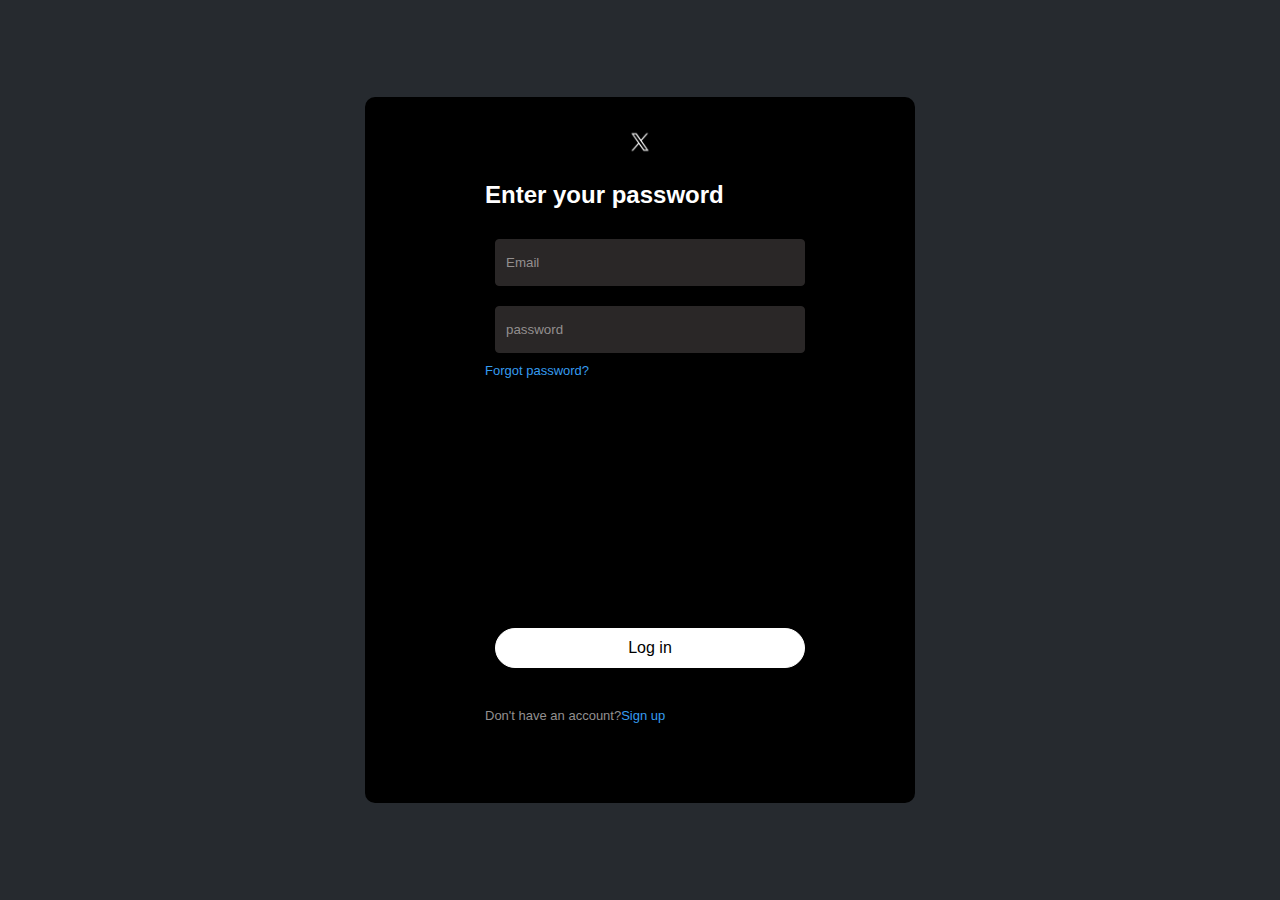
<file: index.html>
<!DOCTYPE html>
<html lang="en">
<head>
    <meta charset="UTF-8">
    <meta name="viewport" content="width=device-width, initial-scale=1.0">
    <title>Twitter login page</title>
    <link rel="stylesheet" href="/css/login.css">
</head>
<div class="login-box">
<body>
    <img src="asset/twitter (3).png" class="logo">
    <h2 class="login-enter" >Enter your password</h2>
<!--start of form-->
<form>
    <input type="text" placeholder="Email">
    <input type="text" placeholder="password">
    <P>Forgot password?</P>

</form>
<!--end of form-->
<!--new button-->
<a href="home page.html" class="btn"> Log in </a>
<p>Don't have an account?<a href="#">Sign up</a></p>

</div>
</body>
</html>
</file>
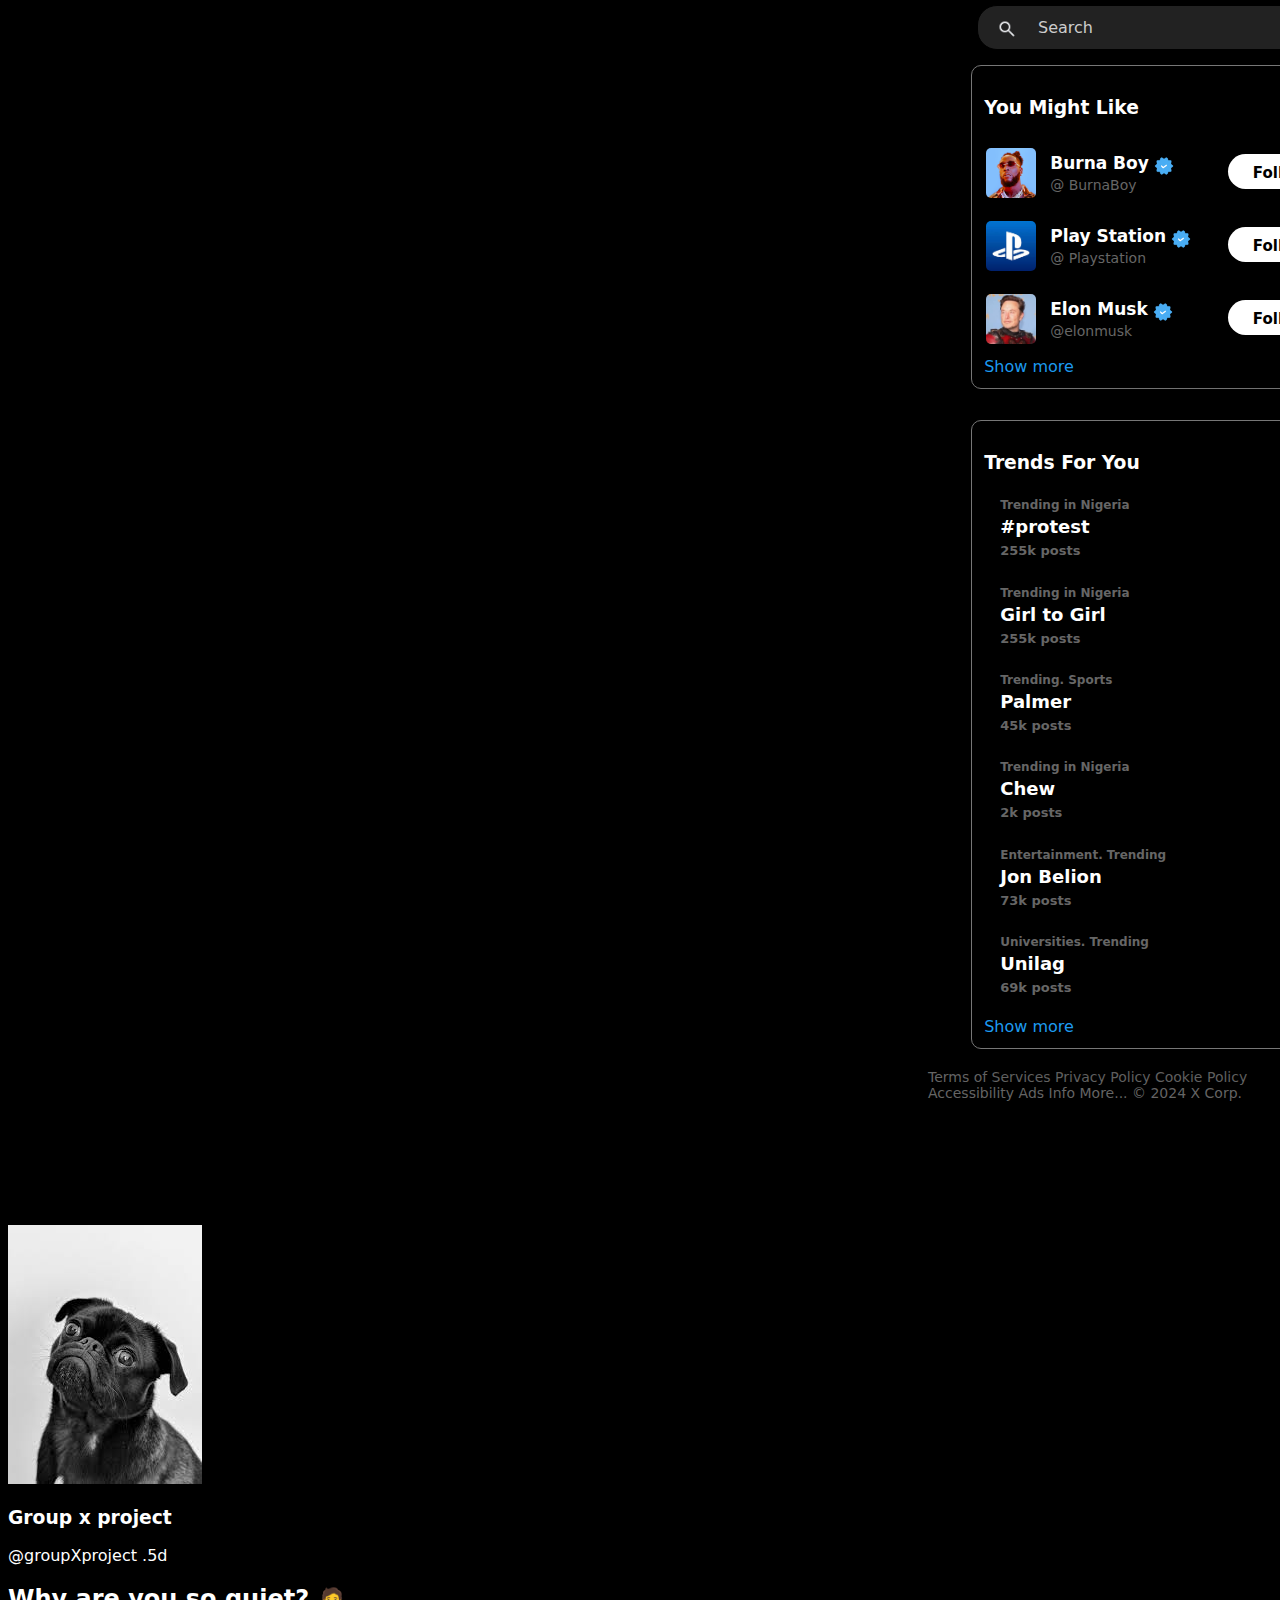
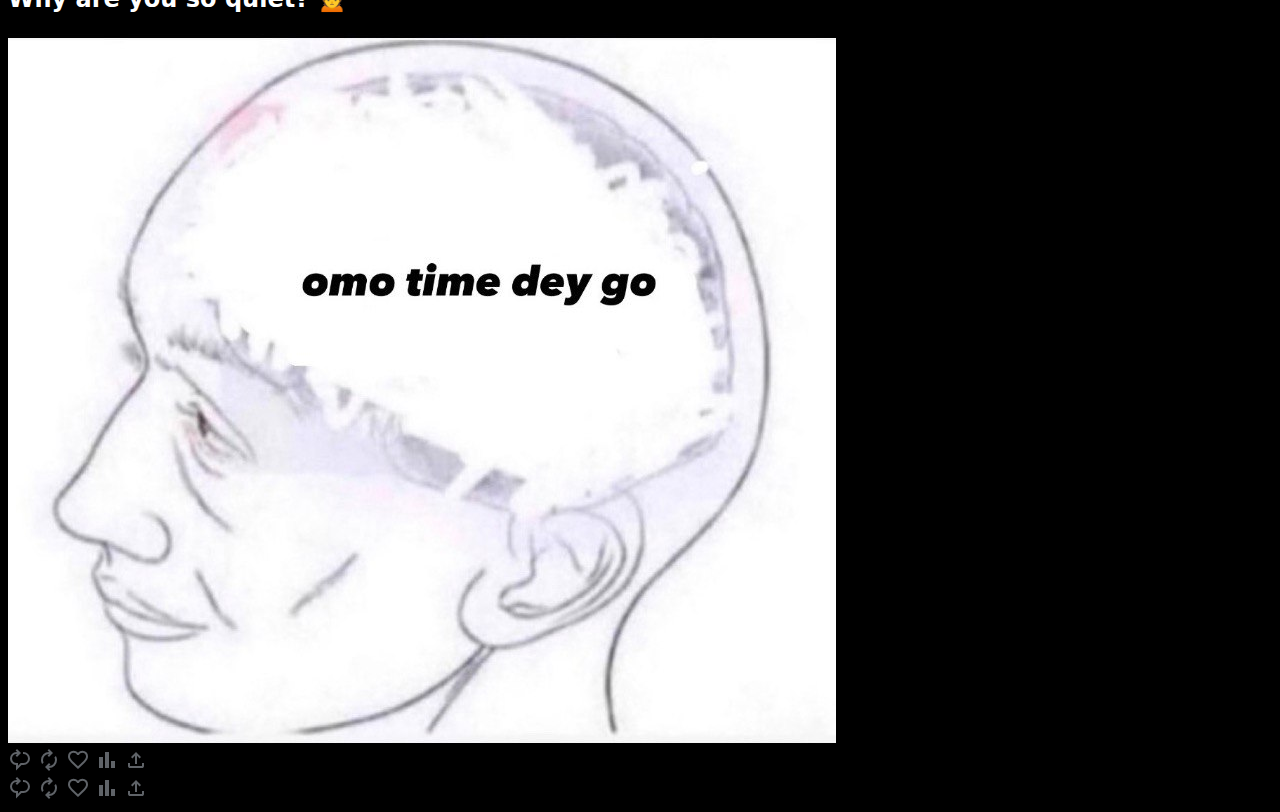
<file: explore.html>
<!DOCTYPE html>
<html lang="en">
<head>
    <meta charset="UTF-8">
    <meta name="viewport" content="width=device-width, initial-scale=1.0">
    <title>Explore</title>
    <link rel="stylesheet" href="explore.css">
    <link rel="preconnect" href="https://fonts.googleapis.com">
<link rel="preconnect" href="https://fonts.gstatic.com" crossorigin>
<link href="https://fonts.googleapis.com/css2?family=Roboto:ital,wght@0,100;0,300;0,400;0,500;0,700;0,900;1,100;1,300;1,400;1,500;1,700;1,900&display=swap" rel="stylesheet">
</head>
<body>
    <div class="left#-bar">
    <nav>
        <div class="search-panel-container">
       
        <div class="search-box">
            <input type="text" id="searchInput" placeholder="Search" oninput="filterSuggestions()">
            <img src="images/search.png" alt="Search icon">
        </div>
        </div>

    </nav>
    
    <section class="stage1">
        
        

        <div class="recipeee">
            
            <div class="container">
                <h3>You Might Like</h3>
                <div class="text-title">
                    <div class="img-el">
                        <div class="img"> <img src="images/burna.jpg" alt=" logo"></div>
                    </div>
                   <div class="titles">
                    <span class="title"> <h3> Burna Boy</h3> <img src="images/verified.png" alt=""></span>
                    <span class="text"> <p> @ BurnaBoy</p></span>
                   </div> 
                    <button class="btnrecipe">
                        Follow 
                   </button>
                </div>
               

                <div class="text-title">
                    <div class="img-el">
                        <div class="img"> <img src="images/play.jpg" alt=" logo"></div>
                    </div>
                   <div class="titles">
                    <span class="title"> <h3> Play Station</h3> <img src="images/verified.png" alt=""></span>
                    <span class="text"> <p> @ Playstation</p></span>
                   </div> 

                    <button class="btnrecipe">
                        Follow 
                   </button>
                </div>
               
                <div class="text-title">
                    <div class="img-el">
                        <div class="img"> <img src="images/elon.jpg" alt=" logo"></div>
                    </div>
                   <div class="titles">
                    <span class="title"> <h3> Elon Musk</h3> <img src="images/verified.png" alt=""></span>
                    <span class="text"> <p> @elonmusk</p></span>
                   </div> 
                    <button class="btnrecipe">
                        Follow 
                   </button>
                </div>

                <a href="#">Show more</a>
          
            </div>
        </div>
    </section>

    <section class="stage2">

        

        <div class="recipeee2">
            
            <div class="container2">
                <h3>Trends For You</h3>
                <div class="text-title2">
            
                        <div class="titles2">
                            <span class="title2"> <h3> Trending in Nigeria</h3></span>
                            <span class="text2"> <p> #protest</p></span>
                            <span class="2text"> <h4> 255k posts </h4></span>
                           </div> 
                            <button class="btnrecipe2">
                          <img src="images/morehoriz.png" alt="">
                           </button>
                    </div>

                    <div class="text-title2">
                   
                              <div class="titles2">
                                  <span class="title2"> <h3> Trending in Nigeria</h3></span>
                                  <span class="text2"> <p> Girl to Girl</p></span>
                                  <span class="2text"> <h4> 255k posts </h4></span>
                                 </div> 
                                  <button class="btnrecipe2">
                                <img src="images/morehoriz.png" alt="">
                                 </button>
                          </div>

                          <div class="text-title2">
                           
                                  <div class="titles2">
                                      <span class="title2"> <h3> Trending. Sports</h3></span>
                                      <span class="text2"> <p> Palmer</p></span>
                                      <span class="2text"> <h4> 45k posts </h4></span>
                                     </div> 
                                      <button class="btnrecipe2">
                                    <img src="images/morehoriz.png" alt="">
                                     </button>
                              </div>

                              <div class="text-title2">
                               
                                      <div class="titles2">
                                          <span class="title2"> <h3> Trending in Nigeria</h3></span>
                                          <span class="text2"> <p> Chew</p></span>
                                          <span class="2text"> <h4> 2k posts </h4></span>
                                         </div> 
                                          <button class="btnrecipe2">
                                        <img src="images/morehoriz.png" alt="">
                                         </button>
                                  </div>

                                  <div class="text-title2">
                                   
                                          <div class="titles2">
                                              <span class="title2"> <h3> Entertainment. Trending</h3></span>
                                              <span class="text2"> <p> Jon Belion</p></span>
                                              <span class="2text"> <h4> 73k posts </h4></span>
                                             </div> 
                                              <button class="btnrecipe2">
                                            <img src="images/morehoriz.png" alt="">
                                             </button>
                                      </div>

                                      <div class="text-title2">
                                      
                                              <div class="titles2">
                                                  <span class="title2"> <h3> Universities. Trending</h3></span>
                                                  <span class="text2"> <p> Unilag</p></span>
                                                  <span class="2text"> <h4> 69k posts </h4></span>
                                                 </div> 
                                                  <button class="btnrecipe2">
                                                <img src="images/morehoriz.png" alt="">
                                                 </button>
                                          </div>

                                          <a href="#"> Show more</a>
                </div>
               
                </div>

                 
            
        </div>
    </section>

    <footer>
        <div class="foot">
            <p>Terms of Services   Privacy Policy  Cookie Policy <br> Accessibility Ads Info More... &copy; 2024 X Corp. </p>
              
        </div>
    </footer>
    
<script src="explore.js"></script>
</body>
</html><section  class=" middle1">
    <div class="post">
       <div class="post_avatar">
           <img src="images.jpg" alt="">
       </div>
       <div class="post_body">
           <div class="post_header">
               <div class="post_headertext">
                   <h3>
                       Group x project</h3><div class="fix">@groupXproject .5d</div> 
                   
               </div>
               <div class="post_headerdescription">
                   <h2>Why are you so quiet? &#128589</h2></p>
               </div>
           </div>
           <img src="photo_2024-09-30_12-27-59.jpg" alt="">
   
           <div class="post_footer">
               <i class="material-icons"><svg xmlns="http://www.w3.org/2000/svg" height="24px" viewBox="0 -960 960 960" width="24px" fill="#5f6368"><path d="M320-60v-221q-101-8-170.5-82T80-540q0-109 75.5-184.5T340-800h27l-63-64 56-56 160 160-160 160-56-56 63-64h-27q-75 0-127.5 52.5T160-540q0 75 52.5 127.5T340-360h60v107l107-107h113q75 0 127.5-52.5T800-540q0-75-52.5-127.5T620-720h-20v-80h20q109 0 184.5 75.5T880-540q0 109-75.5 184.5T620-280h-80L320-60Z" ></svg></i>
         
                   <i class="material-icons"><svg xmlns="http://www.w3.org/2000/svg" height="24px" viewBox="0 -960 960 960" width="24px" fill="#5f6368"><path d="M204-318q-22-38-33-78t-11-82q0-134 93-228t227-94h7l-64-64 56-56 160 160-160 160-56-56 64-64h-7q-100 0-170 70.5T240-478q0 26 6 51t18 49l-60 60ZM481-40 321-200l160-160 56 56-64 64h7q100 0 170-70.5T720-482q0-26-6-51t-18-49l60-60q22 38 33 78t11 82q0 134-93 228t-227 94h-7l64 64-56 56Z"/></svg></i>
                   
                   
                      <i class="material-icons"><svg xmlns="http://www.w3.org/2000/svg" height="24px" viewBox="0 -960 960 960" width="24px" fill="#5f6368"><path d="m480-120-58-52q-101-91-167-157T150-447.5Q111-500 95.5-544T80-634q0-94 63-157t157-63q52 0 99 22t81 62q34-40 81-62t99-22q94 0 157 63t63 157q0 46-15.5 90T810-447.5Q771-395 705-329T538-172l-58 52Zm0-108q96-86 158-147.5t98-107q36-45.5 50-81t14-70.5q0-60-40-100t-100-40q-47 0-87 26.5T518-680h-76q-15-41-55-67.5T300-774q-60 0-100 40t-40 100q0 35 14 70.5t50 81q36 45.5 98 107T480-228Zm0-273Z"/></svg></i>
                   
                       <i class="material-icons"><svg xmlns="http://www.w3.org/2000/svg" height="24px" viewBox="0 -960 960 960" width="24px" fill="#5f6368"><path d="M640-160v-280h160v280H640Zm-240 0v-640h160v640H400Zm-240 0v-440h160v440H160Z"/></svg></i>
                   
                      <i class="material-icons"><svg xmlns="http://www.w3.org/2000/svg" height="24px" viewBox="0 -960 960 960" width="24px" fill="#5f6368"><path d="M440-320v-326L336-542l-56-58 200-200 200 200-56 58-104-104v326h-80ZM240-160q-33 0-56.5-23.5T160-240v-120h80v120h480v-120h80v120q0 33-23.5 56.5T720-160H240Z"/></svg></i>
           </div>
       </div>
    </div>
   
   
   
   
   <!-- <div class="post">
       <div class="post_avatar">
           <img src="images.jpg" alt="">
       </div>
       <div class="post_body">
           <div class="post_header">
               <div class="post_headertext">
                   <h3>
                       Group x project</h3><div class="fix">@groupXproject .19d</div> 
                   
               </div>
               <div class="post_headerdescription">
                   <h2>CHRISTIANO RONALDO ultimate fragrance discovery</h2></p>
               </div>
           </div>
           <div class="pic"></div>
           <img src="ronaldo.jpeg" alt="">
   
           <div class="post_footer">
               <i class="material-icons"><svg xmlns="http://www.w3.org/2000/svg" height="24px" viewBox="0 -960 960 960" width="24px" fill="#5f6368"><path d="M320-60v-221q-101-8-170.5-82T80-540q0-109 75.5-184.5T340-800h27l-63-64 56-56 160 160-160 160-56-56 63-64h-27q-75 0-127.5 52.5T160-540q0 75 52.5 127.5T340-360h60v107l107-107h113q75 0 127.5-52.5T800-540q0-75-52.5-127.5T620-720h-20v-80h20q109 0 184.5 75.5T880-540q0 109-75.5 184.5T620-280h-80L320-60Z" ></svg></i>
         
                   <i class="material-icons"><svg xmlns="http://www.w3.org/2000/svg" height="24px" viewBox="0 -960 960 960" width="24px" fill="#5f6368"><path d="M204-318q-22-38-33-78t-11-82q0-134 93-228t227-94h7l-64-64 56-56 160 160-160 160-56-56 64-64h-7q-100 0-170 70.5T240-478q0 26 6 51t18 49l-60 60ZM481-40 321-200l160-160 56 56-64 64h7q100 0 170-70.5T720-482q0-26-6-51t-18-49l60-60q22 38 33 78t11 82q0 134-93 228t-227 94h-7l64 64-56 56Z"/></svg></i>
                   
                   
                      <i class="material-icons"><svg xmlns="http://www.w3.org/2000/svg" height="24px" viewBox="0 -960 960 960" width="24px" fill="#5f6368"><path d="m480-120-58-52q-101-91-167-157T150-447.5Q111-500 95.5-544T80-634q0-94 63-157t157-63q52 0 99 22t81 62q34-40 81-62t99-22q94 0 157 63t63 157q0 46-15.5 90T810-447.5Q771-395 705-329T538-172l-58 52Zm0-108q96-86 158-147.5t98-107q36-45.5 50-81t14-70.5q0-60-40-100t-100-40q-47 0-87 26.5T518-680h-76q-15-41-55-67.5T300-774q-60 0-100 40t-40 100q0 35 14 70.5t50 81q36 45.5 98 107T480-228Zm0-273Z"/></svg></i>
                   
                       <i class="material-icons"><svg xmlns="http://www.w3.org/2000/svg" height="24px" viewBox="0 -960 960 960" width="24px" fill="#5f6368"><path d="M640-160v-280h160v280H640Zm-240 0v-640h160v640H400Zm-240 0v-440h160v440H160Z"/></svg></i>
                   
                      <i class="material-icons"><svg xmlns="http://www.w3.org/2000/svg" height="24px" viewBox="0 -960 960 960" width="24px" fill="#5f6368"><path d="M440-320v-326L336-542l-56-58 200-200 200 200-56 58-104-104v326h-80ZM240-160q-33 0-56.5-23.5T160-240v-120h80v120h480v-120h80v120q0 33-23.5 56.5T720-160H240Z"/></svg></i>
           </div>
       </div>
    </div>
   
    <div class="post">
       <div class="post_avatar">
           <img src="images.jpg" alt="">
       </div>
       <div class="post_body">
           <div class="post_header">
               <div class="post_headertext">
                   <h3>
                       Group x project</h3><div class="fix">@groupXproject .5d</div> 
                   
               </div>
               <div class="post_headerdescription">
                   <h2>it does bite lol &#128514;
                   </h2></p>
               </div>
           </div>
           <img src="Funny_Dog_S.webp" alt="">
   
           <div class="post_footer">
               <i class="material-icons"><svg xmlns="http://www.w3.org/2000/svg" height="24px" viewBox="0 -960 960 960" width="24px" fill="#5f6368"><path d="M320-60v-221q-101-8-170.5-82T80-540q0-109 75.5-184.5T340-800h27l-63-64 56-56 160 160-160 160-56-56 63-64h-27q-75 0-127.5 52.5T160-540q0 75 52.5 127.5T340-360h60v107l107-107h113q75 0 127.5-52.5T800-540q0-75-52.5-127.5T620-720h-20v-80h20q109 0 184.5 75.5T880-540q0 109-75.5 184.5T620-280h-80L320-60Z" ></svg></i>
         
                   <i class="material-icons"><svg xmlns="http://www.w3.org/2000/svg" height="24px" viewBox="0 -960 960 960" width="24px" fill="#5f6368"><path d="M204-318q-22-38-33-78t-11-82q0-134 93-228t227-94h7l-64-64 56-56 160 160-160 160-56-56 64-64h-7q-100 0-170 70.5T240-478q0 26 6 51t18 49l-60 60ZM481-40 321-200l160-160 56 56-64 64h7q100 0 170-70.5T720-482q0-26-6-51t-18-49l60-60q22 38 33 78t11 82q0 134-93 228t-227 94h-7l64 64-56 56Z"/></svg></i>
                   
                   
                      <i class="material-icons"><svg xmlns="http://www.w3.org/2000/svg" height="24px" viewBox="0 -960 960 960" width="24px" fill="#5f6368"><path d="m480-120-58-52q-101-91-167-157T150-447.5Q111-500 95.5-544T80-634q0-94 63-157t157-63q52 0 99 22t81 62q34-40 81-62t99-22q94 0 157 63t63 157q0 46-15.5 90T810-447.5Q771-395 705-329T538-172l-58 52Zm0-108q96-86 158-147.5t98-107q36-45.5 50-81t14-70.5q0-60-40-100t-100-40q-47 0-87 26.5T518-680h-76q-15-41-55-67.5T300-774q-60 0-100 40t-40 100q0 35 14 70.5t50 81q36 45.5 98 107T480-228Zm0-273Z"/></svg></i>
                   
                       <i class="material-icons"><svg xmlns="http://www.w3.org/2000/svg" height="24px" viewBox="0 -960 960 960" width="24px" fill="#5f6368"><path d="M640-160v-280h160v280H640Zm-240 0v-640h160v640H400Zm-240 0v-440h160v440H160Z"/></svg></i>
                   
                      <i class="material-icons"><svg xmlns="http://www.w3.org/2000/svg" height="24px" viewBox="0 -960 960 960" width="24px" fill="#5f6368"><path d="M440-320v-326L336-542l-56-58 200-200 200 200-56 58-104-104v326h-80ZM240-160q-33 0-56.5-23.5T160-240v-120h80v120h480v-120h80v120q0 33-23.5 56.5T720-160H240Z"/></svg></i>
           </div>
       </div>
    </div>
   
   
    <div class="post">
       <div class="post_avatar">
           <img src="images.jpg" alt="">
       </div>
       <div class="post_body">
           <div class="post_header">
               <div class="post_headertext">
                   <h3>
                       Group x project</h3><div class="fix">@groupXproject .5d</div> 
                   
               </div>
               <div class="post_headerdescription">
                   <h1>40 million whats the first thing you will do &#128514;?</h1>
               </div>
           </div>
           <!-- <img src="photo_2024-09-30_12-27-59.jpg" alt=""> -->
   
           <div class="post_footer">
               <i class="material-icons"><svg xmlns="http://www.w3.org/2000/svg" height="24px" viewBox="0 -960 960 960" width="24px" fill="#5f6368"><path d="M320-60v-221q-101-8-170.5-82T80-540q0-109 75.5-184.5T340-800h27l-63-64 56-56 160 160-160 160-56-56 63-64h-27q-75 0-127.5 52.5T160-540q0 75 52.5 127.5T340-360h60v107l107-107h113q75 0 127.5-52.5T800-540q0-75-52.5-127.5T620-720h-20v-80h20q109 0 184.5 75.5T880-540q0 109-75.5 184.5T620-280h-80L320-60Z" ></svg></i>
         
                   <i class="material-icons"><svg xmlns="http://www.w3.org/2000/svg" height="24px" viewBox="0 -960 960 960" width="24px" fill="#5f6368"><path d="M204-318q-22-38-33-78t-11-82q0-134 93-228t227-94h7l-64-64 56-56 160 160-160 160-56-56 64-64h-7q-100 0-170 70.5T240-478q0 26 6 51t18 49l-60 60ZM481-40 321-200l160-160 56 56-64 64h7q100 0 170-70.5T720-482q0-26-6-51t-18-49l60-60q22 38 33 78t11 82q0 134-93 228t-227 94h-7l64 64-56 56Z"/></svg></i>
                   
                   
                      <i class="material-icons"><svg xmlns="http://www.w3.org/2000/svg" height="24px" viewBox="0 -960 960 960" width="24px" fill="#5f6368"><path d="m480-120-58-52q-101-91-167-157T150-447.5Q111-500 95.5-544T80-634q0-94 63-157t157-63q52 0 99 22t81 62q34-40 81-62t99-22q94 0 157 63t63 157q0 46-15.5 90T810-447.5Q771-395 705-329T538-172l-58 52Zm0-108q96-86 158-147.5t98-107q36-45.5 50-81t14-70.5q0-60-40-100t-100-40q-47 0-87 26.5T518-680h-76q-15-41-55-67.5T300-774q-60 0-100 40t-40 100q0 35 14 70.5t50 81q36 45.5 98 107T480-228Zm0-273Z"/></svg></i>
                   
                       <i class="material-icons"><svg xmlns="http://www.w3.org/2000/svg" height="24px" viewBox="0 -960 960 960" width="24px" fill="#5f6368"><path d="M640-160v-280h160v280H640Zm-240 0v-640h160v640H400Zm-240 0v-440h160v440H160Z"/></svg></i>
                   
                      <i class="material-icons"><svg xmlns="http://www.w3.org/2000/svg" height="24px" viewBox="0 -960 960 960" width="24px" fill="#5f6368"><path d="M440-320v-326L336-542l-56-58 200-200 200 200-56 58-104-104v326h-80ZM240-160q-33 0-56.5-23.5T160-240v-120h80v120h480v-120h80v120q0 33-23.5 56.5T720-160H240Z"/></svg></i>
           </div>
       </div>
    </div>
   </section>
</file>
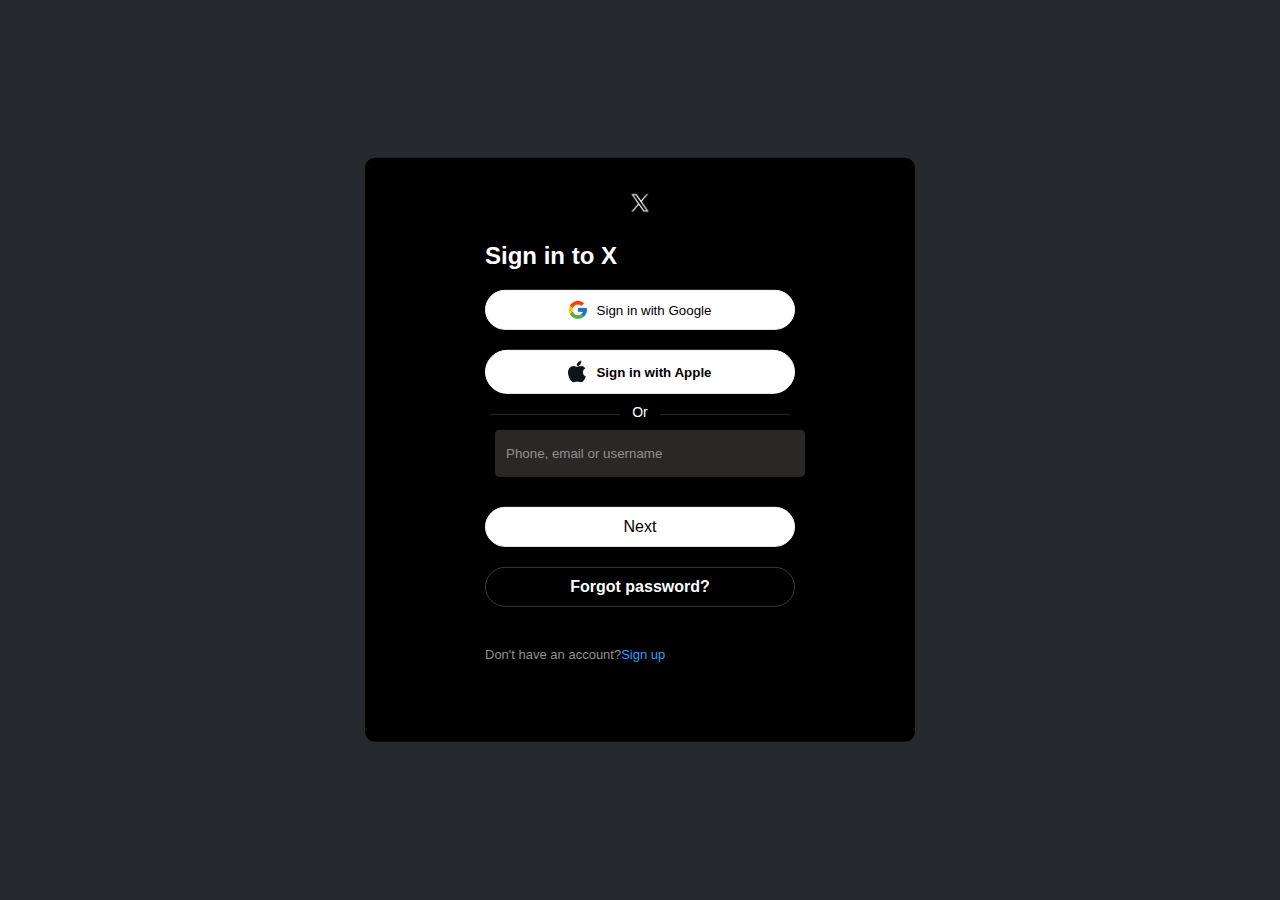
<file: login.html>
<!DOCTYPE html>
<html lang="en">
<head>
    <meta charset="UTF-8">
    <meta name="viewport" content="width=device-width, initial-scale=1.0">
    <title>Twitter login page</title>
    <link rel="stylesheet" href="/css/login.css">
</head>
<body>
    <!--start of login box-->
<div class="login-box">
    <img src="asset/twitter (3).png" class="logo">
    <h2>Sign in to X</h2>
    <!--buttons-->
    <button><img src="asset/google.png" alt="google logo">Sign in with Google</button>
    <button><img src="asset/apple.png" alt="google logo"><b>Sign in with Apple</b></button>
    <hr>
    <span>Or</span>
    <!--end of login box-->

<!--start of form-->
<form>
    <input name="login-form" type="text" placeholder="Phone, email or username">
   <div id="redirectButton" class="btn-btn">Next</div>
</form>
<!--end of form-->
<!--new button-->
<a href="#" class="btn-for"><b>Forgot password?</b></a>
<p>Don't have an account?<a href="#">Sign up</a></p>

</div>
</body>
<script src="js/app.js"></script>
</html>
</file>
<file: css/login.css>
*{
    margin: 0;
    padding: 0;
    font-family: 'Poppins', sans-serif;
    box-sizing:border-box ;

}

/* body */
body{
    background: #262a2f;
}



/* login section */
.login-box{
    background:black;
    padding: 30px 120px;
    width: 550px;
    position: absolute;
    top: 50%;
    left: 50%;
    transform: translate(-50%, -50%);
    text-align: center;
    border-radius: 10px;
}

.logo{
    width: 30px;
    margin-bottom: 20px;
}

.login-box h2{
    margin-bottom: 20px;
    color:white;
    text-align: left;
}

.login-box button img{
width: 18px;
margin-right: 10px;
}

.login-box button{
    width: 100%;
    padding: 10px 0;
    display: flex;
    align-items: center;
    justify-content: center;
    margin: 20px 0;
    border-radius: 30px;
    background:white;
    border: 1px solid white;
    font-weight: 500;
    cursor: pointer;
}

.login-box hr{
    border: 0;
    height: 1px;
    background: #2a2929;
    margin: 5px;
}

.login-box span{
    display: block;
    width: 40px;
    margin: auto;
   background: black;
    font-size: 14px;
    margin-top: -16px;
    color: white;
}


.login-box input{
    width: 100%;
    background:rgb(42, 39, 39);
    border:1px solid rgb(42, 39, 39);
    
    padding: 15px 10px;
    border-radius: 4px;
    margin: 10px;
    color: white;
    
}
/* form section */
::placeholder{
    font-weight: 500;
    color: #938f8f;
}

.login-box form button{
    background:white;
    color: white;
    border:0;
}

.login-box p{
    text-align: left;
    font-size: small;
    color: #939090;
    margin: 40px 0 50px;
}

.login-box p a{
    text-decoration: none;
    color: #359cf0;
    
}

.login-box form p{
    color: #359cf0;
    margin: 0;
    text-align: left;
    
}
.login-box form :hover{
    border-color: #359cf0;
}

::placeholder :hover{
    color: #359cf0;
}
/* button section */
.btn{
    width: 100%;
    padding: 10px 0 ;
    display: flex;
    align-items: center;
    justify-content:center;
    margin: 10px;
    border-radius: 30px;
    background: white;
    border: 1px solid white;
    font-weight: 500;
    text-decoration: none;
    color: black;
    margin-top: 250px;
    
}

.btn-for{
    width: 100%;
    padding: 10px 0;
    display: flex;
    align-items: center;
    justify-content: center;
    margin: 20px 0;
    border-radius: 30px;
    background:transparent;
    border: 1px solid rgb(56, 55, 55);
    font-weight: 500;
    cursor: pointer;
    color: white;
    text-decoration: none;
}

#redirectButton{
    width: 100%;
    padding: 10px 0;
    display: flex;
    align-items: center;
    justify-content: center;
    margin: 20px 0;
    border-radius: 30px;
    background:white;
    border: 1px solid white;
    font-weight: 500;
    cursor: pointer;
    text-decoration: none;
    color: black;
}

@media screen and (max-width:480px) {  
    body{
        background: black;
    } 
    .login-box{
        background:none;
        padding: 30px 120px;
        margin: 0;
        width: 570px;
        position: fixed;
        transform: translate(-50%, -50%);
        text-align: center;
        align-items: center;
        border: 0;
    }

    
        
    

    
        
    
    
}
</file>
<file: explore.css>
@import url('https://fonts.googleapis.com/css2?family=Roboto:ital,wght@0,100;0,300;0,400;0,500;0,700;0,900;1,100;1,300;1,400;1,500;1,700;1,900&display=swap');


*{
    background-color: black;
    color: white;
    padding: 0;
    font-family: system-ui, -apple-system, BlinkMacSystemFont, 'Segoe UI', Roboto, Oxygen, Ubuntu, Cantarell, 'Open Sans', 'Helvetica Neue', sans-serif;
} 
body{
    margin-top: 0;
    font-family: inherit;
}


.search-box {
    display: flex;
    margin-bottom: 10px;
    position: relative; 
    width: 380px;
    height: 45px;
    margin: 0 950px;
    left: 27px;
    top: 5px;
    bottom: unset;
    position: fixed;
    z-index: 1;
    transition: all 0.3s ease;
}
.search-box.active {
    box-shadow: 0 0 10px #000;
}
.search-box.active input {
    background-color: #000;
    border-color: rgb(29, 155, 240);
}
.search-box.active input::placeholder {
    color: #888;
}
.search-box.active img {
    background-color: #000;
}
.search-box input {
    width: 100%;
    padding: 15px;
    border: 1px solid #000;
    border-radius: 20px;
    outline: none;
    font-size: 16px;
    padding-left: 60px;
    background-color: #222;
    
}
.search-box input[type="text"]:focus{
    box-shadow: 0 0 5px rgba(0, 0, 0, 0.1);   

}

.search-box input[type="text"]:focus::-webkit-input-placeholder {
    color: #444;
    margin: 23px;

    
}
.search-box input[type="text"]::-webkit-input-placeholder {
    color: #ccc;
    font-size: 16px; 
}

.search-box img {
    position: absolute;
    top: 14px; 
    left: 20px; 
    width: 20px;
    height: 20px;
    background-color: transparent;
    
}
.stage1{
    display: flex;
    flex-direction: row;
    align-items: center;
    justify-content: space-between;
   
    margin: 0 5%;
    max-width: 360px
}
.recipeee{
    display: grid;
    flex-direction: row;
    gap: 10px;

}
.text-title img{
    width: 50px;
    border-radius: 5px;
}
.text-title{
    margin-left: 2px;
    display: flex;

}
.img-el{
    width: 4px;
    height: 4px;
    margin-top: 10px;

}
.titles{
    display: grid;
    margin-left: 60px;
    line-height: 0;
    padding-bottom: 10px;
}
.text-title h3{
    font-size: 17px;
    font-weight: bold;
    margin-top: 25px;
}

.text-title p{
    font-size: 14px;
    color: #666;
    margin-top: 5px;
   
}

.title img{
    height: 20px;
    width: 20px;
    margin-top: 18px;
    margin-left: 5px;
    
} 
.title{
    display: flex;
    
}
.container{
    display: grid;
    padding: 12px;
    box-shadow: 0px 0px 50px rgba(0, 0, 0, 0.5);
    align-items: center;
    justify-content: space-between;
    flex-direction: row;
    height: 340 px;
    width: 350px;
    gap: 2px;
    margin: 5px 900px;
    border: 1px solid #777;
    border-radius: 10px;
    position: absolute;
    top: 60px;
    left: auto; 
}
.container a, .container2 a{
    text-decoration: none;
    color: rgb(29, 155, 240)

}

.btnrecipe{
    width: 70px;
    height: 35px;
    margin: 10px 2px;
    padding: 10px 25px;
    border: none;
    border-radius: 20px;
    background-color: white;
    cursor: pointer;
    color: black;
    margin-left: 50px;
    float: right;
    clear: both;
    margin-left: 0;
    margin-right: 0;
    position: absolute;
    right: 15px;   
    margin: 0;
    width: auto;
    margin-top: 16px;
    padding-right: 24px;
    font-size: 15px;
    font-weight: bold;
}


.nav{
    position: absolute;
    
}




.stage2{
    display: flex;
    flex-direction: row;
    align-items: center;
    justify-content: space-between;
    margin: 0 5%;
    max-width: 360px
}
.recipeee2{
    display: grid;
    flex-direction: row;
    gap: 10px;

}
.text-title2 img{
    width: 50px;
    border-radius: 5px;
}
.text-title2{
    display: flex;
    margin-left: 1px;

}
.img-el2{
    width: 4px;
    height: 4px;
    margin-top: 10px;

}
.titles2{
    display: grid;
    margin-left: 15px;
    line-height: 0;
    padding-bottom: 10px;
}
.text-title2 h3{
    font-size: 12px;
    color: #666;
    

    
}

.text-title2 p{
    font-size: 18px;
    font-weight: bold;
    margin-top: 10px;
 
}
.text-title2 h4{
    font-size: 13px;
    color: #666;
    margin-top: 6px;
}
.container2{
    display: grid;
    padding: 12px;
    box-shadow: 0px 0px 50px rgba(0, 0, 0, 0.5);
    align-items: center;
    justify-content: space-between;
    flex-direction: row;
    height: 340 px;
    width: 350px;
    gap: 2px;
    margin: 380px 900px;
    border: 1px solid #777;
    border-radius: 10px;
    position: absolute;
    top: 40px;
    left: auto;
       
}
.btnrecipe2{
    width: 50px;
    height: 20px;
    padding: 10px 15px;
    border: none;
    border-radius: 20px;
    background-color: transparent;
    cursor: pointer;
    color: black;
    margin-left: 150px;
    margin-top: 20px;
    align-items: end;
    float: right;
    clear: both;
    margin-left: 0;
    margin-right: 0;
    position: absolute;
    right: -12px;  
    margin: 0;
    width: auto;
    padding-right: 24px;
}

.btnrecipe2   :active{
    background-color: transparent;
    
}
.btnrecipe2 img{
    height: 20px;
    width: 18px;
    padding: 0;
}

footer{
    margin-top: 1045px;
    margin-left: 910px;
    color: #666; 
    padding: 10px; 
    margin-bottom: 100px;
}
.foot p{
    font-size: 14px;
    color: #666;
}


@media screen and (max-width: 1200px) {
    .search-box {
        margin: 0 auto;
        left: 0;
        right: 0;
        width: 90%;
        max-width: 380px;
    }

    .container, .container2 {
        margin: 5px auto;
        left: 0;
        right: 0;
        width: 90%;
        max-width: 350px;
    }

    .container2 {
        top: 420px; 
    }

    footer {
        margin-top: 800px;
        margin-left: 0;
        text-align: center;
        width: 100%;
    }
}

@media screen and (max-width: 600px) {
    .search-box {
        top: 10px;
    }

    .container, .container2 {
        padding: 8px;
    }

    .text-title h3, .text-title2 p {
        font-size: 16px;
    }

    .text-title p, .text-title2 h3, .text-title2 h4 {
        font-size: 12px;
    }

    .btnrecipe, .btnrecipe2 {
        padding: 8px 16px;
        font-size: 14px;
    }
}
</file>
